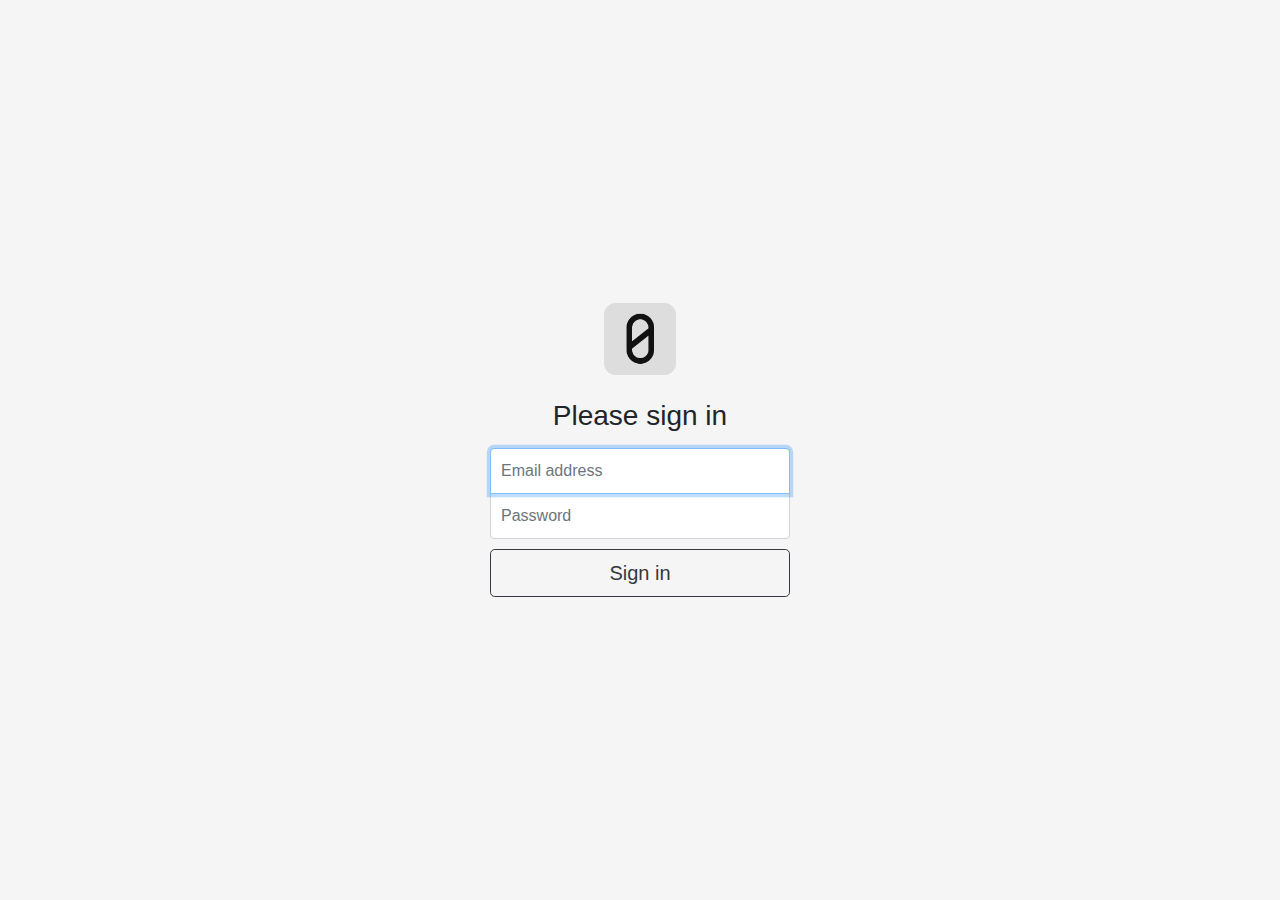
<file: html_mockup/login.html>
<!doctype html>
<html lang="en">
  <head>
    <meta charset="utf-8">
    <meta name="viewport" content="width=device-width, initial-scale=1, shrink-to-fit=no">
    <meta name="description" content="Widebit, an open source web app to keep count of your meals and portions">
    <meta name="author" content="cj@abysmal.mx">
    <link rel="stylesheet" href="https://maxcdn.bootstrapcdn.com/bootstrap/4.0.0/css/bootstrap.min.css" integrity="sha384-Gn5384xqQ1aoWXA+058RXPxPg6fy4IWvTNh0E263XmFcJlSAwiGgFAW/dAiS6JXm" crossorigin="anonymous">
    <link href="https://fonts.googleapis.com/icon?family=Material+Icons" rel="stylesheet">
    <link rel="icon" type="image/png" href="img/logo.png">
    <link href="css/login.css" rel="stylesheet">  
    <title>Widebit - Signin</title>
   </head>

  <body class="text-center">
    <form class="form-signin">
      <img class="mb-4" src="img/logo.png" alt="" width="72" height="72">
      <h1 class="h3 mb-3 font-weight-normal">Please sign in</h1>
      <label for="inputEmail" class="sr-only">Email address</label>
      <input type="email" id="inputEmail" class="form-control" placeholder="Email address" required autofocus>
      <label for="inputPassword" class="sr-only">Password</label>
      <input type="password" id="inputPassword" class="form-control" placeholder="Password" required>
      <button class="btn btn-lg btn-outline-dark btn-block" type="submit">Sign in</button>
    </form>
  </body>
</html>
</file>
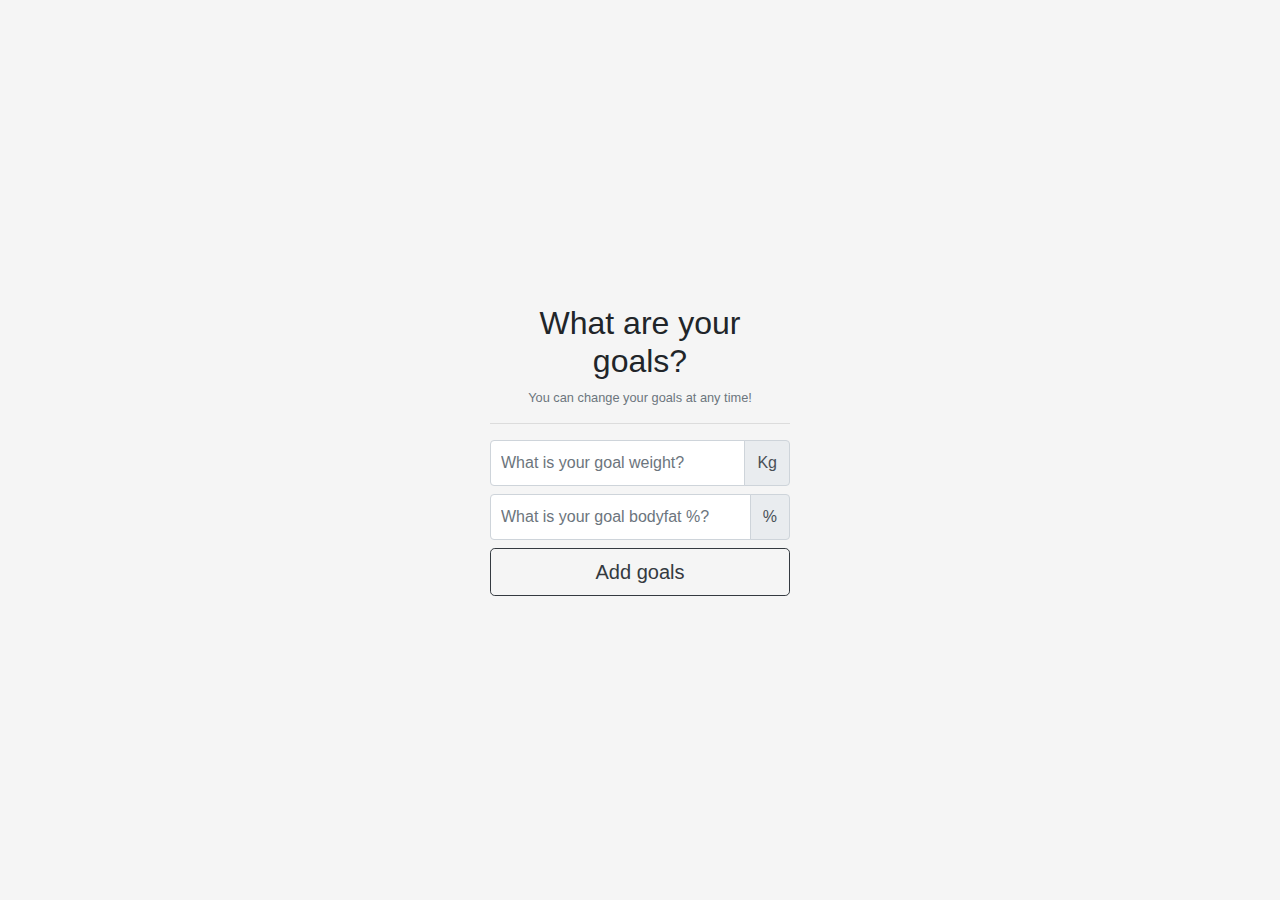
<file: html_mockup/wizrd.html>
<!doctype html>
<html lang="en">
  <head>
    <meta charset="utf-8">
    <meta name="viewport" content="width=device-width, initial-scale=1, shrink-to-fit=no">
    <meta name="description" content="Widebit, an open source web app to keep count of your meals and portions">
    <meta name="author" content="cj@abysmal.mx">
    <link rel="stylesheet" href="https://maxcdn.bootstrapcdn.com/bootstrap/4.0.0/css/bootstrap.min.css" integrity="sha384-Gn5384xqQ1aoWXA+058RXPxPg6fy4IWvTNh0E263XmFcJlSAwiGgFAW/dAiS6JXm" crossorigin="anonymous">
    <link href="https://fonts.googleapis.com/icon?family=Material+Icons" rel="stylesheet">
    <link rel="icon" type="image/png" href="img/logo.png">
    <link href="css/login.css" rel="stylesheet">  
    <title>Widebit - Profile Wizard</title>
   </head>

  <body class="text-center">
    <form class="form-signin">
      <h2>What are your goals?</h2>
      <small class="form-text text-muted">You can change your goals at any time!</small>
      <hr>
      <div class="input-group mb-2">
        <input class="form-control" type="text" name="weight" placeholder="What is your goal weight?"> 
        <div class="input-group-append">
          <div class="input-group-text">Kg</div>
        </div>
      </div>
      <div class="input-group mb-2">
        <input class="form-control" type="text" name="bodyfat" placeholder="What is your goal bodyfat %?"> 
        <div class="input-group-append">
          <div class="input-group-text">%</div>
        </div>
      </div>
      <button class="btn btn-lg btn-outline-dark btn-block" type="submit">Add goals</button>
    </form>

  </body>
</html>
</file>
<file: html_mockup/css/login.css>
html,
body {
  height: 100%;
}

body {
  display: -ms-flexbox;
  display: -webkit-box;
  display: flex;
  -ms-flex-align: center;
  -ms-flex-pack: center;
  -webkit-box-align: center;
  align-items: center;
  -webkit-box-pack: center;
  justify-content: center;
  padding-top: 40px;
  padding-bottom: 40px;
  background-color: #f5f5f5;
}

.form-signin {
  width: 100%;
  max-width: 330px;
  padding: 15px;
  margin: 0 auto;
}
.form-signin .checkbox {
  font-weight: 400;
}
.form-signin .form-control {
  position: relative;
  box-sizing: border-box;
  height: auto;
  padding: 10px;
  font-size: 16px;
}
.form-signin .form-control:focus {
  z-index: 2;
}
.form-signin input[type="email"] {
  margin-bottom: -1px;
  border-bottom-right-radius: 0;
  border-bottom-left-radius: 0;
}
.form-signin input[type="password"] {
  margin-bottom: 10px;
  border-top-left-radius: 0;
  border-top-right-radius: 0;
}
</file>
